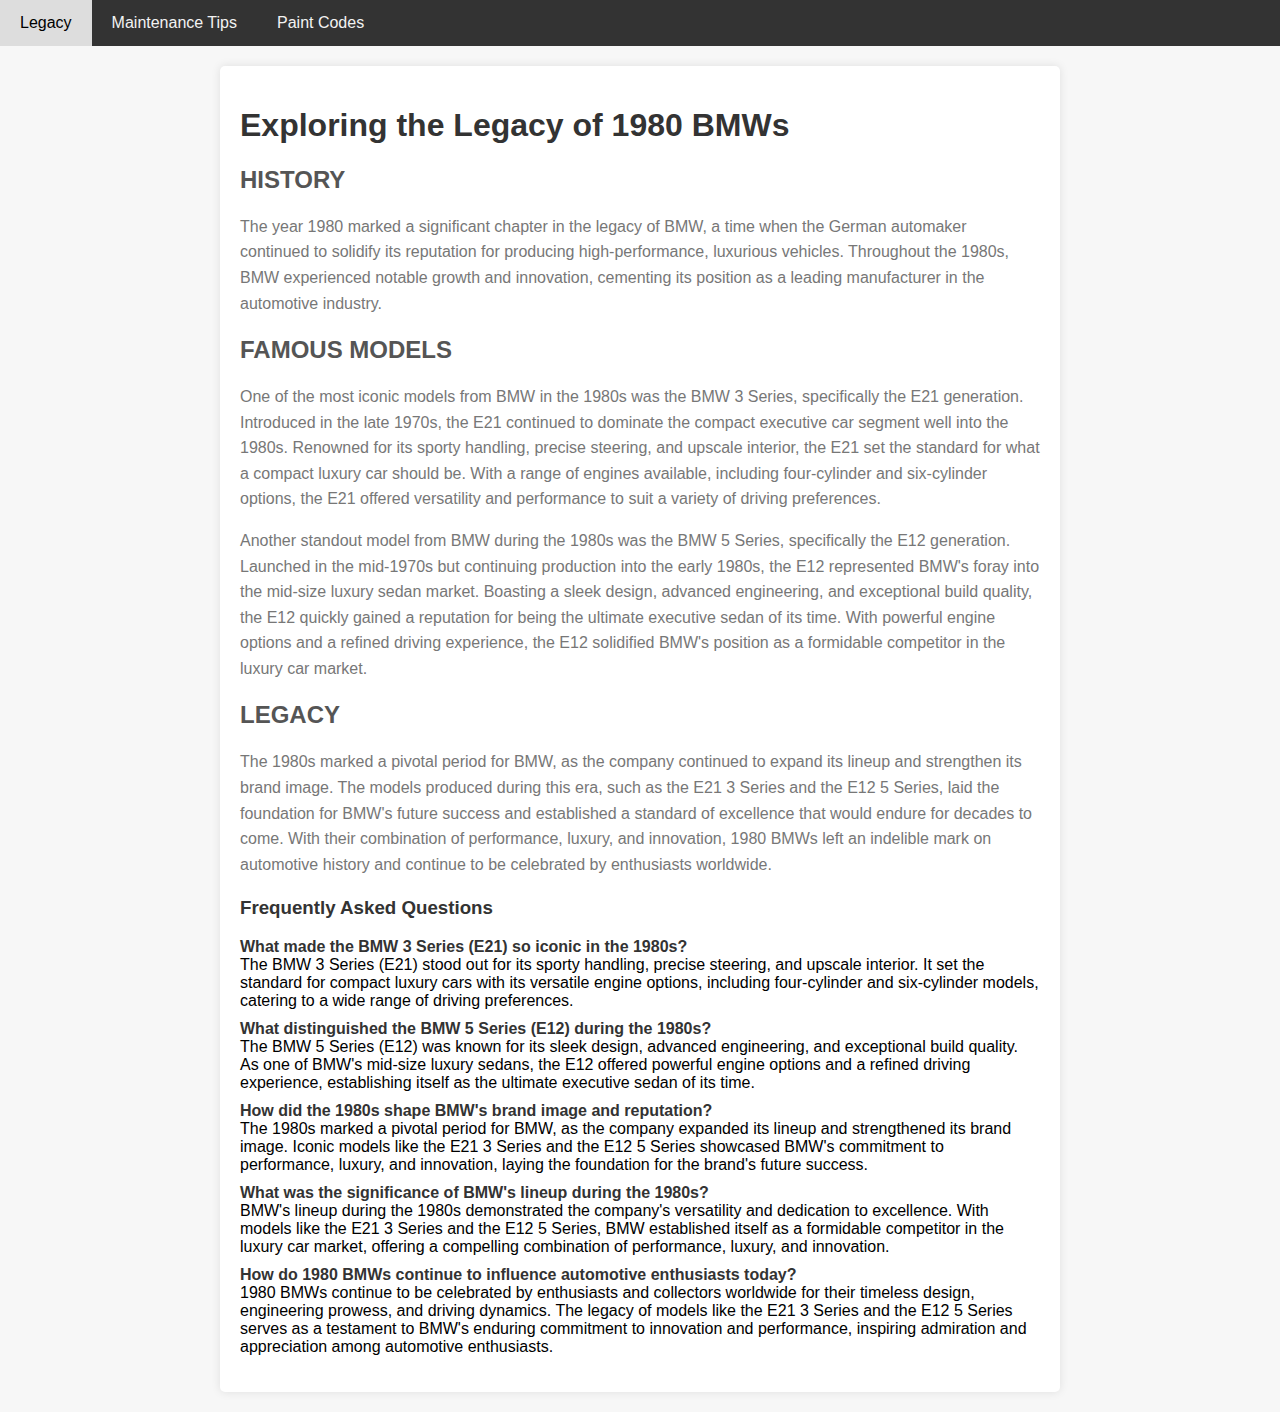
<file: index.html>
<!DOCTYPE html>
<html lang="en">

<head>
    <meta charset="UTF-8">
    <meta name="viewport" content="width=device-width, initial-scale=1.0">
    <title>80s BMW Blog</title>
    <link rel="stylesheet" href="styles.css"> <!-- Include external CSS file -->

</head>

<body>
    <div class="navbar">
        <a href="index.html">Legacy</a>
        <a href="maintenance-tips.html">Maintenance Tips</a>
        <a href="paint-codes.html">Paint Codes</a>
    </div>

    <div class="container">
        <h1>Exploring the Legacy of 1980 BMWs</h1>

        <h2>HISTORY</h2>
        <p>The year 1980 marked a significant chapter in the legacy of BMW, a time when the German automaker continued
            to solidify its reputation for producing high-performance, luxurious vehicles. Throughout the 1980s, BMW
            experienced notable growth and innovation, cementing its position as a leading manufacturer in the
            automotive industry.</p>

        <h2>FAMOUS MODELS</h2>
        <p>One of the most iconic models from BMW in the 1980s was the BMW 3 Series, specifically the E21 generation.
            Introduced in the late 1970s, the E21 continued to dominate the compact executive car segment well into the
            1980s. Renowned for its sporty handling, precise steering, and upscale interior, the E21 set the standard
            for what a compact luxury car should be. With a range of engines available, including four-cylinder and
            six-cylinder options, the E21 offered versatility and performance to suit a variety of driving preferences.
        </p>
        <p>Another standout model from BMW during the 1980s was the BMW 5 Series, specifically the E12 generation.
            Launched in the mid-1970s but continuing production into the early 1980s, the E12 represented BMW's foray
            into the mid-size luxury sedan market. Boasting a sleek design, advanced engineering, and exceptional build
            quality, the E12 quickly gained a reputation for being the ultimate executive sedan of its time. With
            powerful engine options and a refined driving experience, the E12 solidified BMW's position as a formidable
            competitor in the luxury car market.</p>

        <h2>LEGACY</h2>
        <p>The 1980s marked a pivotal period for BMW, as the company continued to expand its lineup and strengthen its
            brand image. The models produced during this era, such as the E21 3 Series and the E12 5 Series, laid the
            foundation for BMW's future success and established a standard of excellence that would endure for decades
            to come. With their combination of performance, luxury, and innovation, 1980 BMWs left an indelible mark on
            automotive history and continue to be celebrated by enthusiasts worldwide.</p>

        <div class="faq">
            <h3>Frequently Asked Questions</h3>
            <ul>
                <li><strong>What made the BMW 3 Series (E21) so iconic in the 1980s?</strong><br>
                    The BMW 3 Series (E21) stood out for its sporty handling, precise steering, and upscale interior. It
                    set the standard for compact luxury cars with its versatile engine options, including four-cylinder
                    and six-cylinder models, catering to a wide range of driving preferences.</li>
                <li><strong>What distinguished the BMW 5 Series (E12) during the 1980s?</strong><br>
                    The BMW 5 Series (E12) was known for its sleek design, advanced engineering, and exceptional build
                    quality. As one of BMW's mid-size luxury sedans, the E12 offered powerful engine options and a
                    refined driving experience, establishing itself as the ultimate executive sedan of its time.</li>
                <li><strong>How did the 1980s shape BMW's brand image and reputation?</strong><br>
                    The 1980s marked a pivotal period for BMW, as the company expanded its lineup and strengthened its
                    brand image. Iconic models like the E21 3 Series and the E12 5 Series showcased BMW's commitment to
                    performance, luxury, and innovation, laying the foundation for the brand's future success.</li>
                <li><strong>What was the significance of BMW's lineup during the 1980s?</strong><br>
                    BMW's lineup during the 1980s demonstrated the company's versatility and dedication to excellence.
                    With models like the E21 3 Series and the E12 5 Series, BMW established itself as a formidable
                    competitor in the luxury car market, offering a compelling combination of performance, luxury, and
                    innovation.</li>
                <li><strong>How do 1980 BMWs continue to influence automotive enthusiasts today?</strong><br>
                    1980 BMWs continue to be celebrated by enthusiasts and collectors worldwide for their timeless
                    design, engineering prowess, and driving dynamics. The legacy of models like the E21 3 Series and
                    the E12 5 Series serves as a testament to BMW's enduring commitment to innovation and performance,
                    inspiring admiration and appreciation among automotive enthusiasts.</li>
            </ul>
        </div>
    </div>
</body>

</html>
</file>
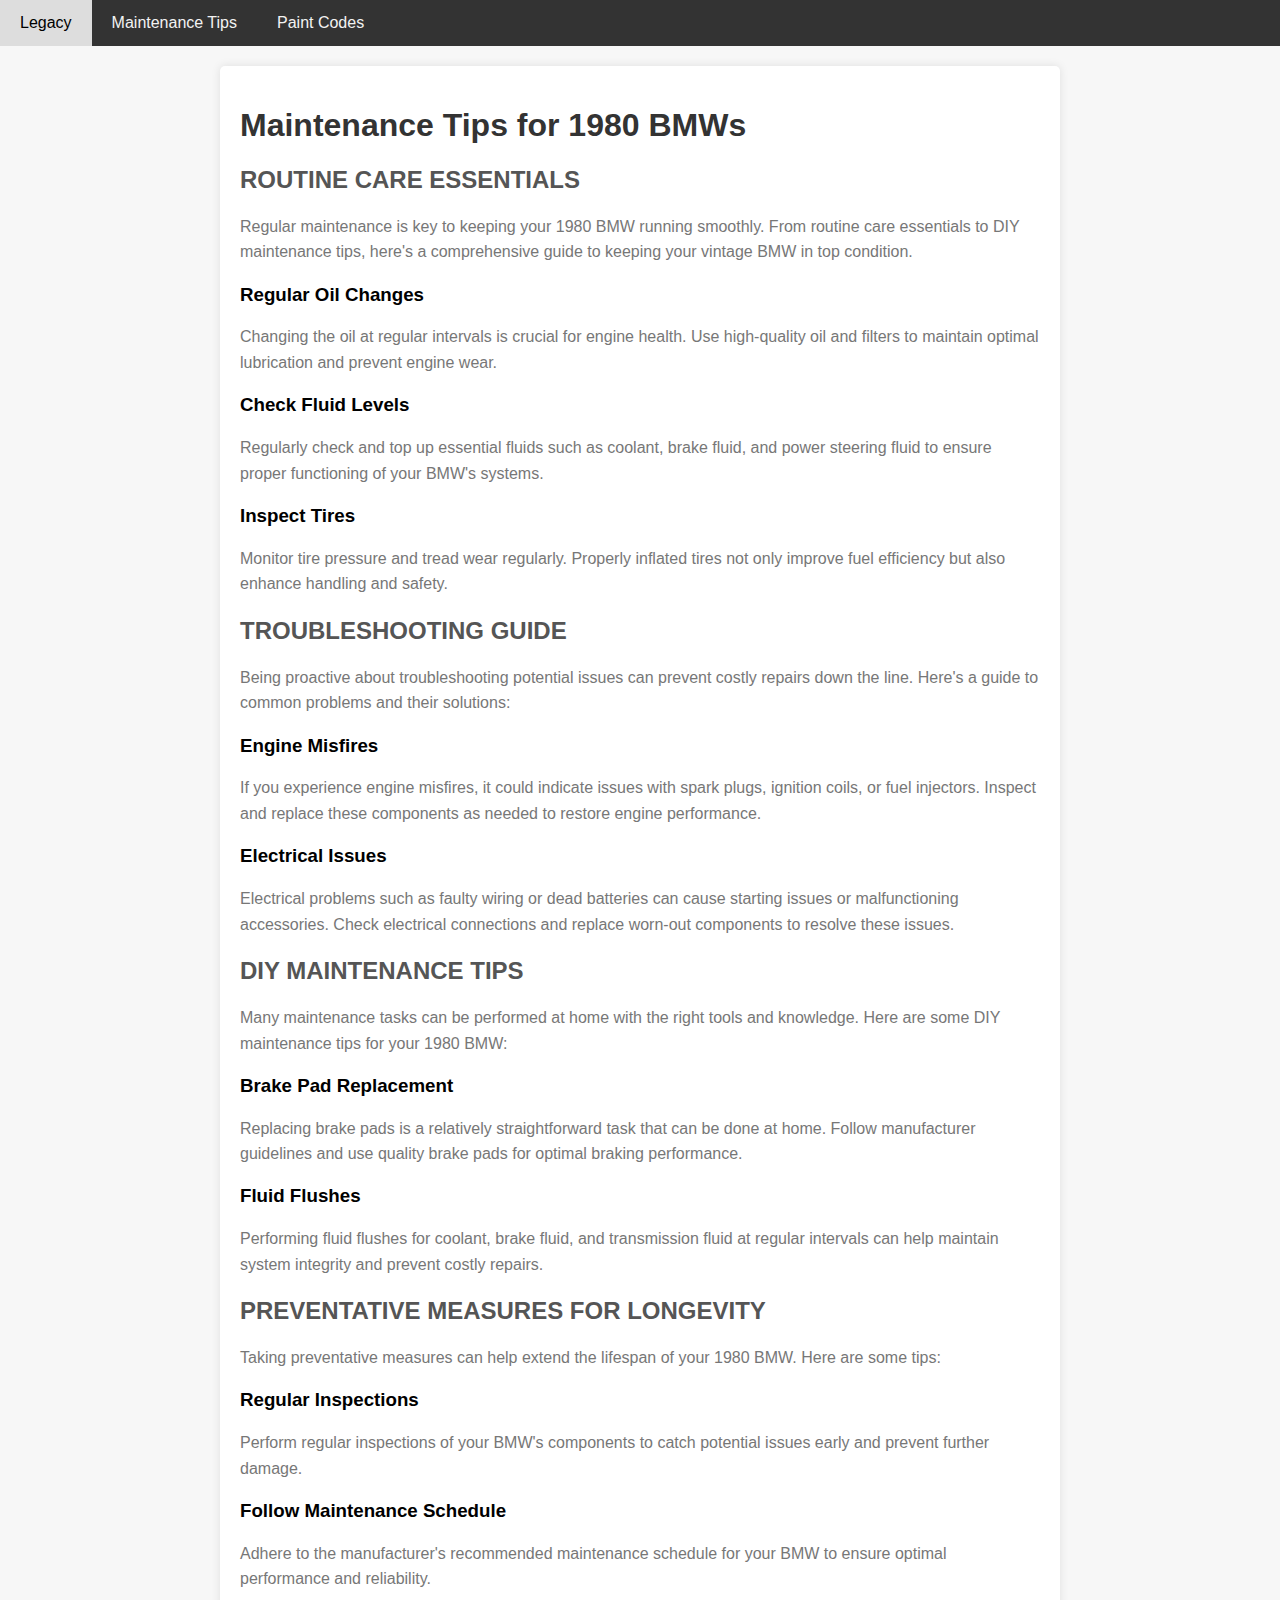
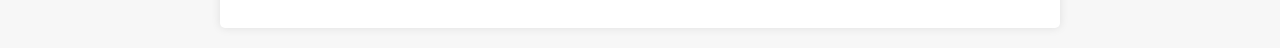
<file: maintenance-tips.html>
<!DOCTYPE html>
<html lang="en">

<head>
    <meta charset="UTF-8">
    <meta name="viewport" content="width=device-width, initial-scale=1.0">
    <title>Maintenance Tips for 1980 BMWs</title>
    <link rel="stylesheet" href="styles.css"> <!-- Include external CSS file -->
</head>

<body>
    <div class="navbar">
        <a href="index.html">Legacy</a>
        <a href="maintenance-tips.html">Maintenance Tips</a>
        <a href="paint-codes.html">Paint Codes</a>
    </div>

    <div class="container">
        <h1>Maintenance Tips for 1980 BMWs</h1>

        <h2>ROUTINE CARE ESSENTIALS</h2>
        <p>Regular maintenance is key to keeping your 1980 BMW running smoothly. From routine care essentials to DIY
            maintenance tips, here's a comprehensive guide to keeping your vintage BMW in top condition.</p>

        <h3>Regular Oil Changes</h3>
        <p>Changing the oil at regular intervals is crucial for engine health. Use high-quality oil and filters to
            maintain optimal lubrication and prevent engine wear.</p>

        <h3>Check Fluid Levels</h3>
        <p>Regularly check and top up essential fluids such as coolant, brake fluid, and power steering fluid to ensure
            proper functioning of your BMW's systems.</p>

        <h3>Inspect Tires</h3>
        <p>Monitor tire pressure and tread wear regularly. Properly inflated tires not only improve fuel efficiency but
            also enhance handling and safety.</p>

        <!-- More routine care essentials can be added here -->

        <h2>TROUBLESHOOTING GUIDE</h2>
        <p>Being proactive about troubleshooting potential issues can prevent costly repairs down the line. Here's a
            guide to common problems and their solutions:</p>

        <h3>Engine Misfires</h3>
        <p>If you experience engine misfires, it could indicate issues with spark plugs, ignition coils, or fuel
            injectors. Inspect and replace these components as needed to restore engine performance.</p>

        <h3>Electrical Issues</h3>
        <p>Electrical problems such as faulty wiring or dead batteries can cause starting issues or malfunctioning
            accessories. Check electrical connections and replace worn-out components to resolve these issues.</p>

        <!-- More troubleshooting tips can be added here -->

        <h2>DIY MAINTENANCE TIPS</h2>
        <p>Many maintenance tasks can be performed at home with the right tools and knowledge. Here are some DIY
            maintenance tips for your 1980 BMW:</p>

        <h3>Brake Pad Replacement</h3>
        <p>Replacing brake pads is a relatively straightforward task that can be done at home. Follow manufacturer
            guidelines and use quality brake pads for optimal braking performance.</p>

        <h3>Fluid Flushes</h3>
        <p>Performing fluid flushes for coolant, brake fluid, and transmission fluid at regular intervals can help
            maintain system integrity and prevent costly repairs.</p>

        <!-- More DIY maintenance tips can be added here -->

        <h2>PREVENTATIVE MEASURES FOR LONGEVITY</h2>
        <p>Taking preventative measures can help extend the lifespan of your 1980 BMW. Here are some tips:</p>

        <h3>Regular Inspections</h3>
        <p>Perform regular inspections of your BMW's components to catch potential issues early and prevent further
            damage.</p>

        <h3>Follow Maintenance Schedule</h3>
        <p>Adhere to the manufacturer's recommended maintenance schedule for your BMW to ensure optimal performance and
            reliability.</p>

        <!-- More preventative measures can be added here -->

    </div>
</body>

</html>
</file>
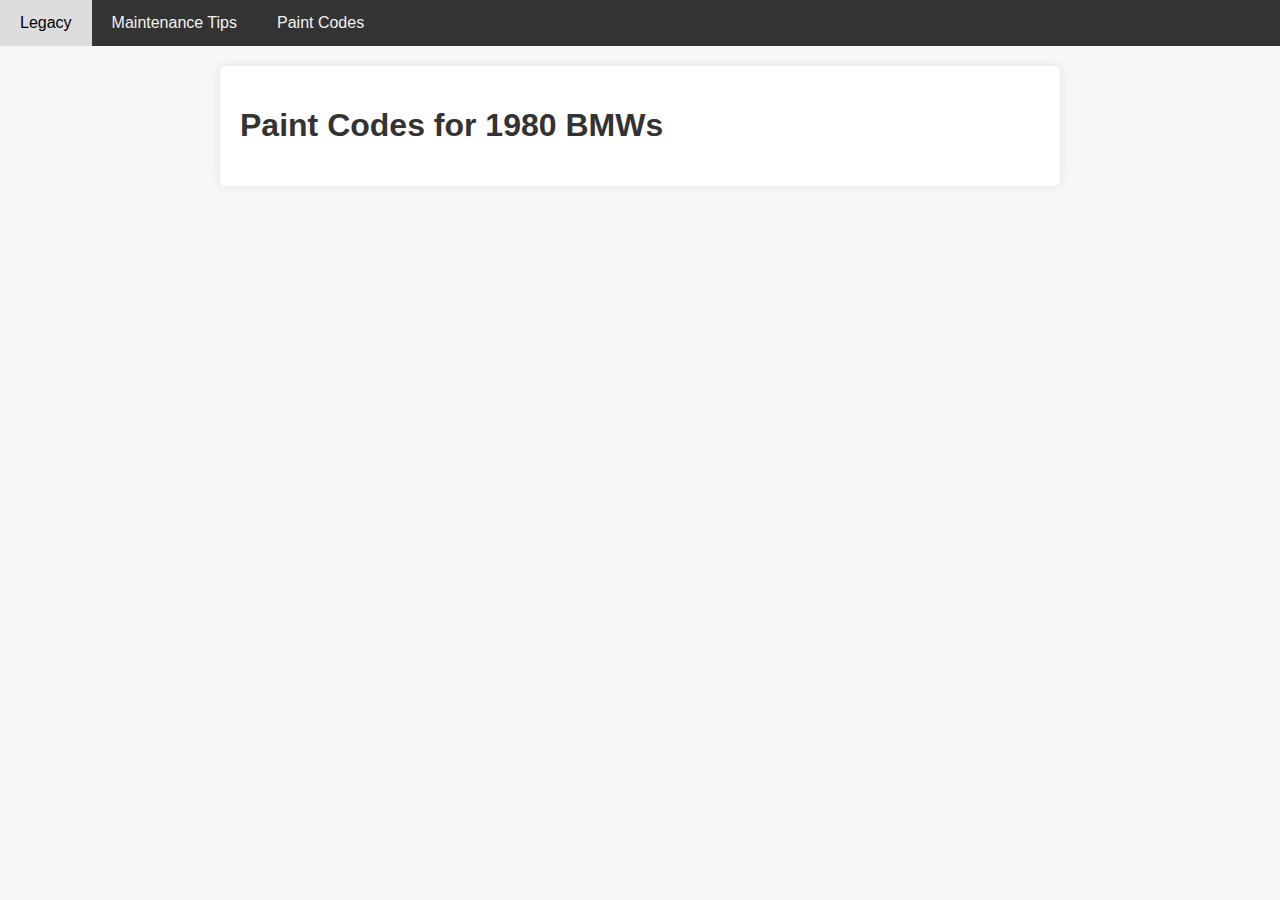
<file: paint-codes.html>
<!DOCTYPE html>
<html lang="en">

<head>
    <meta charset="UTF-8">
    <meta name="viewport" content="width=device-width, initial-scale=1.0">
    <title>Paint Codes for 1980 BMWs</title>
    <link rel="stylesheet" href="styles.css"> <!-- Include external CSS file -->
</head>

<body>
    <div class="navbar">
        <a href="index.html">Legacy</a>
        <a href="maintenance-tips.html">Maintenance Tips</a>
        <a href="paint-codes.html">Paint Codes</a>
    </div>

    <div class="container">
        <h1>Paint Codes for 1980 BMWs</h1>

        <!-- Your content here -->

    </div>
</body>

</html>
</file>
<file: styles.css>
body {
    font-family: Arial, sans-serif;
    margin: 0;
    padding: 0;
    background-color: #f7f7f7;
}

.container {
    max-width: 800px;
    margin: 20px auto;
    padding: 20px;
    background-color: #fff;
    border-radius: 5px;
    box-shadow: 0 0 10px rgba(0, 0, 0, 0.1);
}

h1 {
    color: #333;
}

h2 {
    color: #555;
}

p {
    color: #777;
    line-height: 1.6;
}

.faq {
    margin-top: 20px;
}

.faq h3 {
    color: #333;
}

.faq ul {
    list-style-type: none;
    padding: 0;
}

.faq li {
    margin-bottom: 10px;
}

.faq li strong {
    color: #333;
}

/* Navbar styling */
.navbar {
    background-color: #333;
    overflow: hidden;
}

.navbar a {
    float: left;
    display: block;
    color: #f2f2f2;
    text-align: center;
    padding: 14px 20px;
    text-decoration: none;
}

.navbar a:hover {
    background-color: #ddd;
    color: black;
}
</file>
